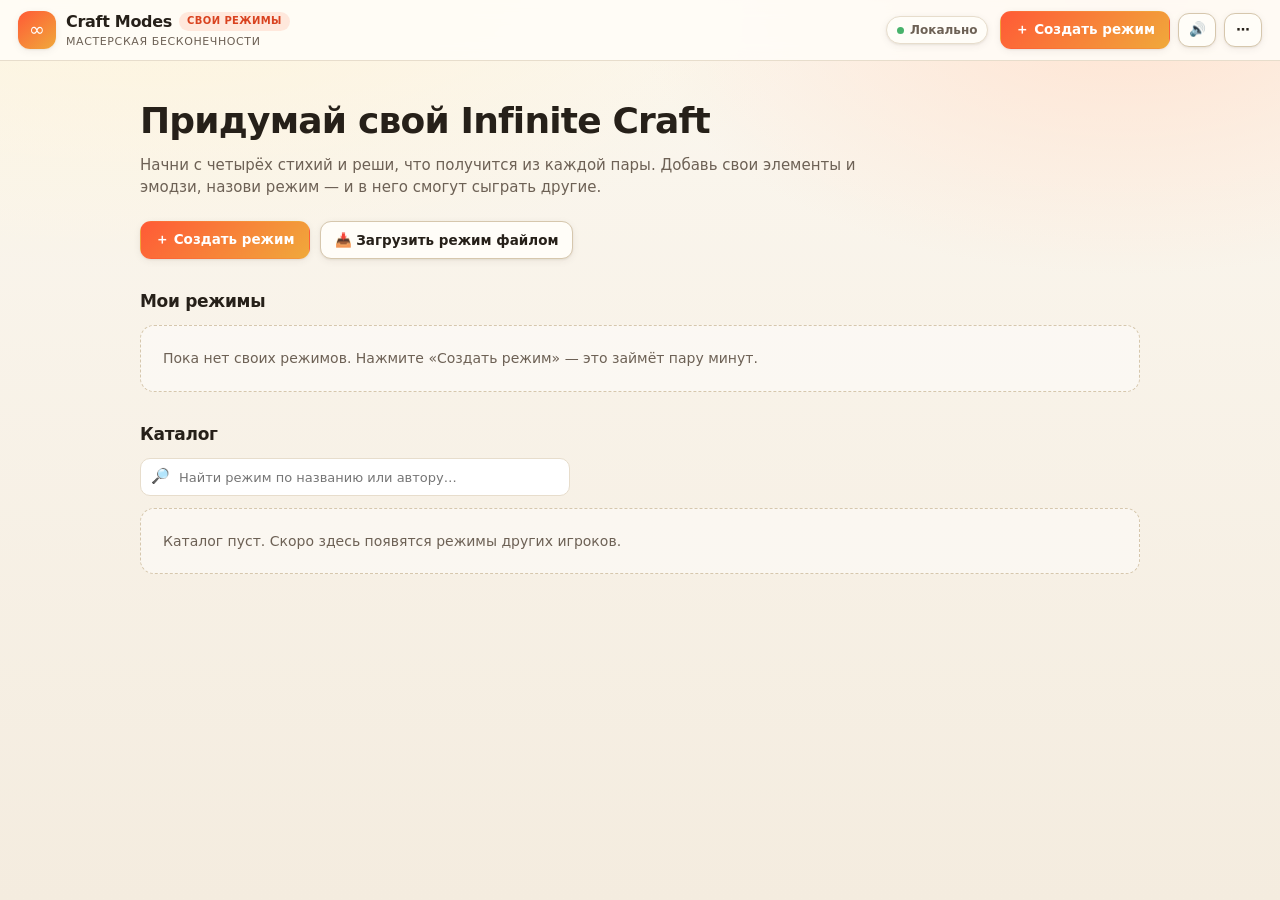
<file: index.html>
﻿<!DOCTYPE html>
<html lang="ru">
<head>
  <meta charset="utf-8">
  <meta name="viewport" content="width=device-width, initial-scale=1, viewport-fit=cover">
  <meta name="description" content="Craft Modes — создавайте собственные режимы Infinite Craft и играйте в режимы других игроков.">
  <title>Craft Modes — свои режимы Infinite Craft</title>
  <link rel="icon" href="data:image/svg+xml,<svg xmlns='http://www.w3.org/2000/svg' viewBox='0 0 100 100'><text y='.9em' font-size='90'>🧩</text></svg>">
  <link rel="stylesheet" href="style.css?v=7">
</head>
<body>

  <header class="topbar">
    <a class="brand" href="#/" id="brandLink">
      <span class="brand-logo" aria-hidden="true">∞</span>
      <span class="brand-text">
        <h1>Craft Modes <span class="mode-label" id="modeBadge">свои режимы</span></h1>
        <p id="brandSubtitle">мастерская бесконечности</p>
      </span>
    </a>

    <div class="stats" id="topStats" aria-label="Статистика режима" hidden>
      <div class="stat" title="Всего элементов в режиме">
        <span aria-hidden="true">🧪</span>
        <b id="statElements">4</b>
        <small>элементов</small>
      </div>
      <div class="stat" title="Правил крафта">
        <span aria-hidden="true">🔗</span>
        <b id="statRules">0</b>
        <small>правил</small>
      </div>
    </div>

    <span class="spacer"></span>

    <button class="save-pill" id="savePill" type="button" title="Сохранить сейчас">
      <span class="save-dot" id="saveDot"></span>
      <span id="saveText">Локально</span>
    </button>

    <div class="actions">
      <button class="btn" id="btnLobby" type="button" hidden>← <span class="btn-label">Все режимы</span></button>
      <button class="btn btn--primary" id="btnRecipes" type="button" title="Рецепты режима" hidden>
        <span aria-hidden="true">📖</span><span class="btn-label">Рецепты</span>
      </button>
      <button class="btn btn--primary" id="btnCreate" type="button">＋ Создать режим</button>
      <button class="btn btn--icon sound-btn" id="btnSound" type="button" title="Звуки включены" aria-label="Выключить звуки">🔊</button>
      <button class="btn btn--icon" id="btnMenu" type="button" aria-haspopup="menu" aria-expanded="false" aria-controls="menu" title="Меню" aria-label="Меню">⋯</button>
    </div>
  </header>

  <!-- ================= главная ================= -->
  <main class="screen" id="screenLobby">
    <div class="lobby">
      <div class="hero">
        <h1>Придумай свой Infinite Craft</h1>
        <p>
          Начни с четырёх стихий и реши, что получится из каждой пары. Добавь свои элементы и эмодзи,
          назови режим — и в него смогут сыграть другие.
        </p>
      </div>

      <div class="lobby-actions">
        <button class="btn btn--primary" id="btnCreate2" type="button">＋ Создать режим</button>
        <button class="btn" id="btnImport" type="button">📥 Загрузить режим файлом</button>
        <input type="file" id="fileInput" accept="application/json,.json" hidden>
      </div>

      <h2 class="section-title">Мои режимы <small id="myCount"></small></h2>
      <div class="mode-grid" id="myModes"></div>
      <div class="empty-note" id="myEmpty" hidden>Пока нет своих режимов. Нажмите «Создать режим» — это займёт пару минут.</div>

      <h2 class="section-title" style="margin-top: 30px">Каталог <small id="catalogCount"></small></h2>
      <label class="search catalog-search">
        <span aria-hidden="true">🔎</span>
        <input id="catalogSearch" type="search" placeholder="Найти режим по названию или автору…" autocomplete="off" spellcheck="false">
      </label>
      <div class="mode-grid" id="catalogModes"></div>
      <div class="empty-note" id="catalogEmpty" hidden>Каталог пуст. Скоро здесь появятся режимы других игроков.</div>
    </div>
  </main>

  <!-- ================= редактор режима ================= -->
  <main class="screen workspace" id="screenEditor" hidden>
    <section class="board-column">
      <div class="board-toolbar">
        <p class="board-tip"><span aria-hidden="true">🖱️</span> Перетащите элемент на другой — или выберите два по очереди</p>
        <div class="board-tools">
          <span class="board-counter" id="editorBoardCount">4 на столе</span>
          <button class="btn btn--tiny" id="btnClearEditor" type="button">🧹 Очистить</button>
        </div>
      </div>
      <div class="board" id="editorBoard">
        <div class="board-empty" id="editorEmpty">
          <div class="board-empty-art" aria-hidden="true">✦</div>
          <p>Стол пуст</p>
          <span>Перетащите элемент из панели или нажмите на него</span>
        </div>
      </div>
    </section>

    <aside class="panel" aria-label="Элементы режима">
      <div class="panel-head">
        <span>Элементы</span>
        <span class="panel-count" id="editorCount">4</span>
      </div>
      <label class="search">
        <span aria-hidden="true">🔎</span>
        <input id="editorSearch" type="search" placeholder="Найти элемент…" autocomplete="off" spellcheck="false">
      </label>
      <div class="elements-list" id="editorList"></div>
      <p class="panel-hint">Клик — на стол. Соедините два элемента, чтобы получить результат. Alt+соединение — изменить правило.<br>Верните фишку сюда — она уберётся.</p>
    </aside>
  </main>

  <!-- ================= игра ================= -->
  <main class="screen workspace" id="screenPlay" hidden>
    <section class="board-column">
      <div class="board-toolbar">
        <p class="board-tip"><span aria-hidden="true">🖱️</span> Перетащите элемент на другой — или выберите два по очереди</p>
        <div class="board-tools">
          <span class="board-counter"><b id="playFound">0</b> / <span id="playTotal">0</span> открыто</span>
          <span class="board-counter" id="playBoardCount">4 на столе</span>
          <button class="btn btn--tiny" id="btnClearPlay" type="button">🧹 Очистить</button>
        </div>
      </div>
      <div class="board" id="playBoard">
        <div class="board-empty" id="playEmpty">
          <div class="board-empty-art" aria-hidden="true">✦</div>
          <p>Стол пуст</p>
          <span>Перетащите элемент из панели или нажмите на него</span>
        </div>
      </div>
    </section>

    <aside class="panel" aria-label="Открытые элементы">
      <div class="panel-head">
        <span>Открыто</span>
        <span class="panel-count" id="playCount">4</span>
      </div>
      <label class="search">
        <span aria-hidden="true">🔎</span>
        <input id="playSearch" type="search" placeholder="Найти элемент…" autocomplete="off" spellcheck="false">
      </label>
      <div class="elements-list" id="playList"></div>
      <p class="panel-hint">Клик — на стол. Тяните элемент на стол или на другой элемент.<br>Верните фишку сюда — она уберётся.</p>
    </aside>
  </main>

  <!-- ================= книга рецептов режима ================= -->
  <dialog class="modal modal--recipes" id="recipesDialog" aria-labelledby="recipesTitle">
    <div class="modal-head">
      <div>
        <h3 id="recipesTitle">Рецепты режима</h3>
        <p id="recipesSubtitle">Все правила, которые уже созданы</p>
      </div>
      <button class="modal-close" type="button" data-close aria-label="Закрыть">✕</button>
    </div>
    <div class="modal-body">
      <label class="search search--modal">
        <span aria-hidden="true">🔎</span>
        <input id="recipesSearch" type="search" placeholder="Найти рецепт по элементу…" autocomplete="off" spellcheck="false">
      </label>
      <div class="recipe-list" id="recipesList"></div>
      <p class="recipe-count" id="recipesCount"></p>
    </div>
  </dialog>

  <!-- ================= окно крафта ================= -->
  <dialog class="modal" id="craftDialog" aria-labelledby="craftTitle">
    <div class="modal-head">
      <div>
        <h3 id="craftTitle">Такого элемента ещё нет</h3>
        <p id="craftSubtitle">Выберите готовый элемент или придумайте новый</p>
      </div>
      <button class="modal-close" type="button" data-close aria-label="Закрыть">✕</button>
    </div>
    <div class="modal-body">
      <div class="pair" id="craftPair"></div>

      <div class="tabs" role="tablist">
        <button class="tab is-active" type="button" role="tab" data-tab="existing">Из существующих</button>
        <button class="tab" type="button" role="tab" data-tab="new">Придумать новый</button>
      </div>

      <div class="field" id="craftExistingPane">
        <label class="search">
          <span aria-hidden="true">🔎</span>
          <input id="craftSearch" type="search" placeholder="Поиск по элементам режима…" autocomplete="off" spellcheck="false">
        </label>
        <div class="chip-list" id="craftExisting"></div>
      </div>

      <div id="craftNewPane" hidden>
        <div class="field">
          <span>Название элемента</span>
          <input id="craftName" type="text" maxlength="60" placeholder="Например: диван" autocomplete="off" spellcheck="false">
        </div>
        <div class="field-row" style="margin-top: 10px">
          <label class="field field--emoji">
            <span>Эмодзи</span>
            <div class="emoji-input">
              <input id="craftEmoji" type="text" maxlength="16" autocomplete="off">
              <button class="emoji-button" type="button" data-emoji-for="craftEmoji" title="Открыть клавиатуру эмодзи" aria-label="Выбрать эмодзи">😊</button>
            </div>
          </label>
          <div class="field">
            <span>Подсказка</span>
            <div class="hint" id="craftEmojiHint">Эмодзи подберётся сам — его можно заменить.</div>
          </div>
        </div>
      </div>

      <p class="hint" id="craftHint" role="status"></p>

      <div class="mode-actions">
        <button class="btn btn--primary" type="button" id="craftConfirm">✓ Подтвердить</button>
        <button class="btn btn--ghost" type="button" id="craftCancel">Отмена</button>
      </div>
    </div>
  </dialog>

  <!-- ================= публикация / название режима ================= -->
  <dialog class="modal" id="publishDialog" aria-labelledby="publishTitle">
    <div class="modal-head">
      <div>
        <h3 id="publishTitle">Опубликовать режим</h3>
        <p>Дайте режиму имя — по нему его найдут другие игроки</p>
      </div>
      <button class="modal-close" type="button" data-close aria-label="Закрыть">✕</button>
    </div>
    <div class="modal-body">
      <label class="field">
        <span>Название</span>
        <input id="publishName" type="text" maxlength="60" placeholder="Например: Диванная вселенная" autocomplete="off">
      </label>
      <label class="field">
        <span>Описание</span>
        <textarea id="publishDesc" rows="2" maxlength="200" placeholder="Коротко о правилах режима"></textarea>
      </label>
      <label class="field">
        <span>Эмодзи режима</span>
        <div class="emoji-input">
          <input id="publishEmoji" type="text" maxlength="16" autocomplete="off">
          <button class="emoji-button" type="button" data-emoji-for="publishEmoji" title="Открыть клавиатуру эмодзи" aria-label="Выбрать эмодзи режима">😊</button>
        </div>
      </label>
      <label class="field">
        <span>Ваше имя</span>
        <input id="publishAuthor" type="text" maxlength="40" placeholder="Аноним" autocomplete="off">
      </label>
      <div class="mode-preview" id="publishPreview"></div>
      <p class="hint" id="publishHint" role="status"></p>
      <div class="mode-actions">
        <button class="btn btn--primary" type="button" id="publishConfirm">🌐 Опубликовать</button>
        <button class="btn btn--ghost" type="button" id="publishCancel">Отмена</button>
      </div>
    </div>
  </dialog>

  <!-- ================= клавиатура эмодзи ================= -->
  <dialog class="modal modal--emoji" id="emojiDialog" aria-labelledby="emojiTitle">
    <div class="modal-head">
      <div>
        <h3 id="emojiTitle">Выберите эмодзи</h3>
        <p>Поиск по названию или категории</p>
      </div>
      <button class="modal-close" type="button" data-close aria-label="Закрыть">✕</button>
    </div>
    <div class="modal-body">
      <label class="search search--modal">
        <span aria-hidden="true">🔎</span>
        <input id="emojiSearch" type="search" placeholder="Найти эмодзи: кот, огонь, диван…" autocomplete="off" spellcheck="false">
      </label>
      <div class="emoji-tabs" id="emojiTabs"></div>
      <div class="emoji-grid" id="emojiGrid"></div>
    </div>
  </dialog>

  <!-- ================= выбор стартовых элементов ================= -->
  <dialog class="modal" id="baseDialog" aria-labelledby="baseTitle">
    <div class="modal-head">
      <div>
        <h3 id="baseTitle">С чего начнём?</h3>
        <p>Выберите четыре стихии или придумайте свои стартовые элементы</p>
      </div>
      <button class="modal-close" type="button" data-close aria-label="Закрыть">✕</button>
    </div>
    <div class="modal-body">
      <div class="base-choice" id="baseChoice">
        <button class="base-option" type="button" id="baseStandard">
          <span class="base-option-emoji">💧🔥💨🌍</span>
          <span>
            <b>Четыре стихии</b>
            <small>Вода, огонь, ветер и земля — как в классическом Infinite Craft</small>
          </span>
        </button>
        <button class="base-option" type="button" id="baseCustom">
          <span class="base-option-emoji">✨</span>
          <span>
            <b>Свои четыре элемента</b>
            <small>Например: металл, пар, искра и пыль</small>
          </span>
        </button>
      </div>

      <div id="baseCustomPane" hidden>
        <p class="hint">Введите четыре разных элемента. Эмодзи подберётся автоматически.</p>
        <div class="base-fields">
          <label class="field"><span>Первый</span><input id="baseName0" type="text" maxlength="40" placeholder="Например: металл" autocomplete="off"></label>
          <label class="field"><span>Второй</span><input id="baseName1" type="text" maxlength="40" placeholder="Например: пар" autocomplete="off"></label>
          <label class="field"><span>Третий</span><input id="baseName2" type="text" maxlength="40" placeholder="Например: искра" autocomplete="off"></label>
          <label class="field"><span>Четвёртый</span><input id="baseName3" type="text" maxlength="40" placeholder="Например: пыль" autocomplete="off"></label>
        </div>
        <p class="hint" id="baseHint" role="status"></p>
        <div class="mode-actions">
          <button class="btn btn--primary" type="button" id="baseStart">Создать режим</button>
          <button class="btn btn--ghost" type="button" id="baseBack">← Назад</button>
        </div>
      </div>
    </div>
  </dialog>

  <!-- ================= жалоба на режим ================= -->
  <dialog class="modal" id="reportDialog" aria-labelledby="reportTitle">
    <div class="modal-head">
      <div>
        <h3 id="reportTitle">Пожаловаться на режим</h3>
        <p id="reportModeName"></p>
      </div>
      <button class="modal-close" type="button" data-close aria-label="Закрыть">✕</button>
    </div>
    <div class="modal-body">
      <label class="field">
        <span>Причина</span>
        <select id="reportReason">
          <option value="bad_words">Ненормативная лексика</option>
          <option value="spam">Спам или реклама</option>
          <option value="broken">Сломанный режим</option>
          <option value="other">Другое</option>
        </select>
      </label>
      <label class="field">
        <span>Комментарий</span>
        <textarea id="reportComment" rows="3" maxlength="500" placeholder="Что не так с режимом?"></textarea>
      </label>
      <p class="hint" id="reportHint" role="status"></p>
      <div class="mode-actions">
        <button class="btn btn--primary" type="button" id="reportSend">🚩 Отправить жалобу</button>
        <button class="btn btn--ghost" type="button" id="reportCancel">Отмена</button>
      </div>
    </div>
  </dialog>

  <!-- ================= ошибка / подтверждение ================= -->
  <dialog class="modal" id="confirmDialog" aria-labelledby="confirmTitle">
    <div class="modal-head">
      <div>
        <h3 id="confirmTitle">Подтвердить?</h3>
        <p id="confirmText"></p>
      </div>
      <button class="modal-close" type="button" data-close aria-label="Закрыть">✕</button>
    </div>
    <div class="modal-body">
      <div class="mode-actions">
        <button class="btn btn--danger" type="button" id="confirmOk">Подтвердить</button>
        <button class="btn btn--ghost" type="button" id="confirmCancel">Отмена</button>
      </div>
    </div>
  </dialog>

  <div class="menu" id="menu" role="menu" hidden>
    <button type="button" role="menuitem" data-action="save">💾 Сохранить режим</button>
    <button type="button" role="menuitem" data-action="publish">🌐 Опубликовать</button>
    <button type="button" role="menuitem" data-action="recipes">📖 Рецепты режима</button>
    <button type="button" role="menuitem" data-action="report">🚩 Пожаловаться на режим</button>
    <button type="button" role="menuitem" data-action="share">🔗 Ссылка на режим</button>
    <div class="menu-sep"></div>
    <button type="button" role="menuitem" data-action="clear">🧹 Очистить стол</button>
    <button type="button" role="menuitem" data-action="restart" class="danger">↺ Начать заново</button>
    <div class="menu-sep"></div>
    <button type="button" role="menuitem" data-action="import">📥 Загрузить режим файлом</button>
    <button type="button" role="menuitem" data-action="lobby">🏠 Все режимы</button>
  </div>

  <div class="toasts" id="toasts" aria-live="polite"></div>

  <script src="config.js?v=7"></script>
  <script src="filter.js?v=7"></script>
  <script src="storage.js?v=7"></script>
  <script src="emoji.js?v=7"></script>
  <script src="emoji-picker.js?v=7"></script>
  <script src="sound.js?v=7"></script>
  <script src="modes.js?v=7"></script>
  <script src="app.js?v=7"></script>
</body>
</html>
</file>
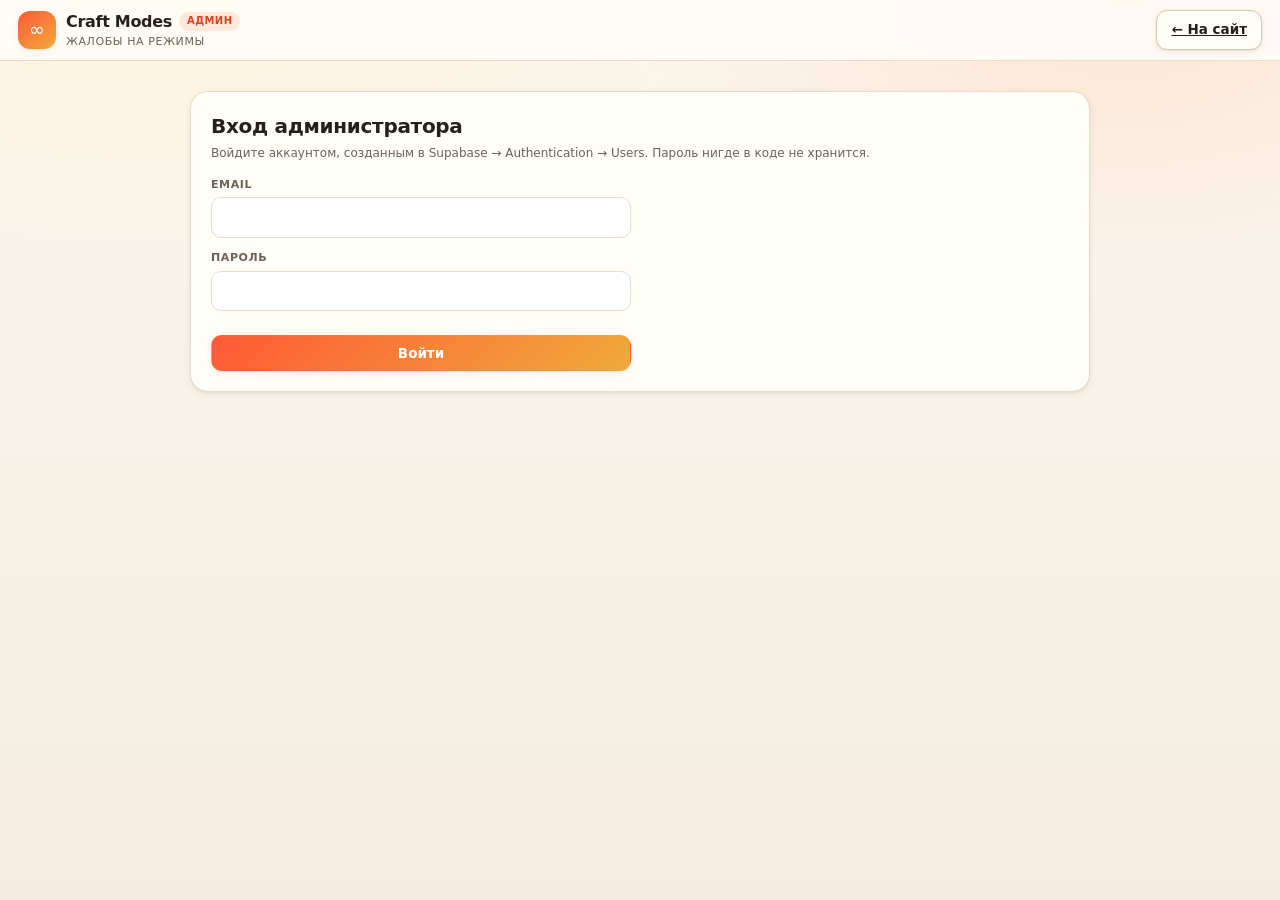
<file: admin.html>
﻿<!DOCTYPE html>
<html lang="ru">
<head>
  <meta charset="utf-8">
  <meta name="viewport" content="width=device-width, initial-scale=1, viewport-fit=cover">
  <meta name="robots" content="noindex,nofollow">
  <title>Craft Modes — жалобы</title>
  <link rel="icon" href="data:image/svg+xml,<svg xmlns='http://www.w3.org/2000/svg' viewBox='0 0 100 100'><text y='.9em' font-size='90'>🚩</text></svg>">
  <link rel="stylesheet" href="style.css?v=4">
  <link rel="stylesheet" href="admin.css?v=4">
</head>
<body>

  <header class="topbar">
    <a class="brand" href="index.html">
      <span class="brand-logo" aria-hidden="true">∞</span>
      <span class="brand-text">
        <h1>Craft Modes <span class="mode-label">админ</span></h1>
        <p>жалобы на режимы</p>
      </span>
    </a>
    <span class="spacer"></span>
    <a class="btn" href="index.html">← На сайт</a>
    <button class="btn" id="logoutBtn" type="button" hidden>Выйти</button>
  </header>

  <main class="admin-layout">
    <section class="admin-card" id="loginPanel">
      <h2>Вход администратора</h2>
      <p class="hint">
        Войдите аккаунтом, созданным в Supabase → Authentication → Users.
        Пароль нигде в коде не хранится.
      </p>
      <form class="admin-form" id="loginForm" autocomplete="on">
        <label class="field">
          <span>Email</span>
          <input id="adminEmail" type="email" autocomplete="username" required>
        </label>
        <label class="field">
          <span>Пароль</span>
          <input id="adminPassword" type="password" autocomplete="current-password" required>
        </label>
        <p class="hint" id="loginHint" role="status"></p>
        <button class="btn btn--primary" type="submit" id="loginBtn">Войти</button>
      </form>
    </section>

    <section class="admin-card" id="reportsPanel" hidden>
      <div class="admin-head">
        <div>
          <h2>Жалобы <span class="panel-count" id="reportsCount">0</span></h2>
          <p class="hint">Новые сверху. Закрытые можно вернуть в работу.</p>
        </div>
        <button class="btn" id="refreshBtn" type="button">↻ Обновить</button>
      </div>
      <div class="report-list" id="reportsList"></div>
      <div class="empty-note" id="reportsEmpty" hidden>Жалоб пока нет.</div>
      <p class="hint" id="reportsHint" role="status"></p>
    </section>
  </main>

  <div class="toasts" id="toasts" aria-live="polite"></div>

  <script src="config.js?v=4"></script>
  <script src="admin.js?v=4"></script>
</body>
</html>
</file>
<file: style.css>
/* =========================================================
   Craft Modes — стили
   ========================================================= */

:root {
  --bg: #fbf7ef;
  --bg-2: #f4ecdf;
  --card: #fffdf8;
  --ink: #262019;
  --ink-soft: #6d6155;
  --line: #e7ddcc;
  --line-strong: #d6c7ad;
  --accent: #ff5a36;
  --accent-2: #f0a93b;
  --accent-deep: #d94320;
  --warn: #cf3f2d;
  --ok: #3f9d64;
  --shadow-sm: 0 1px 2px rgba(58, 40, 20, 0.08), 0 2px 8px rgba(58, 40, 20, 0.06);
  --shadow-md: 0 6px 18px rgba(58, 40, 20, 0.1);
  --shadow-lg: 0 18px 45px rgba(58, 40, 20, 0.18);
  --radius: 14px;
  --font: "Segoe UI", "Inter", system-ui, -apple-system, Roboto, "Helvetica Neue", Arial, sans-serif;
  --emoji: "Segoe UI Emoji", "Apple Color Emoji", "Noto Color Emoji", sans-serif;
}

* { box-sizing: border-box; }

html, body { height: 100%; }

body {
  margin: 0;
  display: flex;
  flex-direction: column;
  min-height: 100dvh;
  font-family: var(--font);
  font-size: 15px;
  line-height: 1.45;
  color: var(--ink);
  background: radial-gradient(1200px 600px at 12% -10%, #fff4d9 0%, transparent 60%),
              radial-gradient(900px 500px at 88% 0%, #ffe3d1 0%, transparent 55%),
              linear-gradient(180deg, var(--bg) 0%, var(--bg-2) 100%);
  -webkit-font-smoothing: antialiased;
}

button { font-family: inherit; }
input { font-family: inherit; }

[hidden] { display: none !important; }

/* ---------- шапка ---------- */

.topbar {
  flex: 0 0 auto;
  display: flex;
  align-items: center;
  gap: 12px;
  padding: 10px 18px;
  background: rgba(255, 253, 248, 0.85);
  border-bottom: 1px solid var(--line);
  backdrop-filter: blur(10px);
}

.topbar .actions {
  display: flex;
  align-items: center;
  gap: 8px;
}

.brand {
  display: flex;
  align-items: center;
  gap: 10px;
  text-decoration: none;
  color: inherit;
}

.brand-logo {
  display: grid;
  place-items: center;
  width: 38px;
  height: 38px;
  border-radius: 12px;
  background: linear-gradient(140deg, var(--accent), var(--accent-2));
  color: #fff;
  font-size: 19px;
  box-shadow: var(--shadow-sm);
}

.brand-text h1 {
  display: flex;
  align-items: center;
  gap: 7px;
  margin: 0;
  font-size: 16px;
  letter-spacing: -0.3px;
}

.brand-text p {
  margin: 1px 0 0;
  font-size: 11px;
  color: var(--ink-soft);
  text-transform: uppercase;
  letter-spacing: 0.6px;
}

.mode-label {
  display: inline-block;
  padding: 2px 8px 3px;
  border-radius: 999px;
  vertical-align: 2px;
  background: rgba(255, 90, 54, 0.12);
  color: var(--accent-deep);
  font-size: 10px;
  font-weight: 800;
  letter-spacing: 0.04em;
  text-transform: uppercase;
  white-space: nowrap;
}

/* ---------- статистика в шапке ---------- */

.stats {
  display: flex;
  align-items: center;
  gap: 8px;
}

.stat {
  display: inline-flex;
  align-items: baseline;
  gap: 5px;
  padding: 6px 11px;
  border: 1px solid var(--line);
  border-radius: 999px;
  background: var(--card);
  box-shadow: var(--shadow-sm);
  font-size: 13px;
  font-weight: 750;
  white-space: nowrap;
}

.stat span { font-family: var(--emoji); font-size: 14px; }
.stat small { font-size: 11px; font-weight: 650; color: var(--ink-soft); }

/* ---------- «сохранено» ---------- */

.save-pill {
  display: inline-flex;
  align-items: center;
  gap: 6px;
  padding: 6px 10px;
  border: 1px solid var(--line);
  border-radius: 999px;
  background: var(--card);
  color: var(--ink-soft);
  font-size: 12px;
  font-weight: 650;
  cursor: pointer;
  white-space: nowrap;
  box-shadow: var(--shadow-sm);
}

.save-dot {
  width: 7px;
  height: 7px;
  border-radius: 999px;
  background: #47b26b;
}

.save-pill[data-state="dirty"] .save-dot { background: #e2a33a; }
.save-pill[data-state="local"] .save-dot { background: #9d9284; }

/* ---------- действия ---------- */

.actions {
  display: flex;
  align-items: center;
  gap: 8px;
}

.btn--icon {
  width: 38px;
  padding: 0;
  font-size: 18px;
  font-weight: 800;
  line-height: 1;
}

.sound-btn { font-family: var(--emoji); font-size: 16px; }

/* ---------- меню ---------- */

.menu {
  position: fixed;
  top: 62px;
  right: 18px;
  z-index: 300;
  min-width: 240px;
  padding: 6px;
  border: 1px solid var(--line-strong);
  border-radius: 14px;
  background: var(--card);
  box-shadow: var(--shadow-lg);
}

.menu[hidden] { display: none; }

.menu button {
  display: flex;
  width: 100%;
  align-items: center;
  gap: 9px;
  padding: 9px 11px;
  border: none;
  border-radius: 9px;
  background: transparent;
  color: var(--ink);
  font-size: 13.5px;
  font-weight: 650;
  text-align: left;
  cursor: pointer;
}

.menu button:hover { background: var(--bg-2); }
.menu button.danger { color: var(--warn); }
.menu-sep { height: 1px; margin: 5px 3px; background: var(--line); }

.spacer { flex: 1; }

/* ---------- кнопки ---------- */

.btn {
  display: inline-flex;
  align-items: center;
  justify-content: center;
  gap: 7px;
  padding: 9px 14px;
  border: 1px solid var(--line-strong);
  border-radius: 11px;
  background: var(--card);
  color: var(--ink);
  font-size: 13.5px;
  font-weight: 650;
  cursor: pointer;
  white-space: nowrap;
  transition: transform 0.12s, box-shadow 0.12s, background 0.12s, border-color 0.12s;
  box-shadow: var(--shadow-sm);
}

.btn:hover { transform: translateY(-1px); box-shadow: var(--shadow-md); }
.btn:active { transform: translateY(0); }
.btn:disabled { opacity: 0.55; cursor: default; transform: none; box-shadow: none; }

.btn--primary {
  border-color: transparent;
  background: linear-gradient(135deg, var(--accent), var(--accent-2));
  color: #fff;
}

.btn--ghost {
  background: transparent;
  border-color: transparent;
  box-shadow: none;
  color: var(--ink-soft);
}
.btn--ghost:hover { background: rgba(0, 0, 0, 0.05); box-shadow: none; }

.btn--danger {
  border-color: transparent;
  background: linear-gradient(135deg, #f2705b, var(--warn));
  color: #fff;
}

.btn--small { padding: 6px 10px; font-size: 12.5px; border-radius: 9px; }

/* ---------- экраны ---------- */

.screen {
  flex: 1 1 auto;
  display: flex;
  flex-direction: column;
  min-height: 0;
}

/* ---------- главная ---------- */

.lobby {
  width: min(1000px, calc(100vw - 32px));
  margin: 0 auto;
  padding: 34px 0 40px;
}

.hero h1 {
  margin: 0 0 8px;
  font-size: clamp(24px, 3.4vw, 36px);
  letter-spacing: -0.8px;
}

.hero p {
  margin: 0 0 22px;
  max-width: 720px;
  color: var(--ink-soft);
  font-size: 15px;
}

.lobby-actions {
  display: flex;
  flex-wrap: wrap;
  gap: 10px;
  margin-bottom: 30px;
}

.section-title {
  display: flex;
  align-items: baseline;
  gap: 10px;
  margin: 0 0 12px;
  font-size: 17px;
  letter-spacing: -0.3px;
}

.section-title small {
  font-size: 12.5px;
  font-weight: 600;
  color: var(--ink-soft);
}

.catalog-search {
  max-width: 430px;
  margin: 0 0 12px;
}

.mode-grid {
  display: grid;
  grid-template-columns: repeat(auto-fill, minmax(270px, 1fr));
  gap: 12px;
}

.mode-card {
  display: flex;
  flex-direction: column;
  gap: 8px;
  min-width: 0;
  padding: 14px 15px 13px;
  border: 1px solid var(--line);
  border-radius: var(--radius);
  background: var(--card);
  box-shadow: var(--shadow-sm);
  text-align: left;
  cursor: pointer;
  transition: transform 0.13s, box-shadow 0.13s, border-color 0.13s;
  overflow: hidden;
}

.mode-card:hover {
  transform: translateY(-2px);
  box-shadow: var(--shadow-md);
  border-color: var(--accent);
}

.mode-card-head {
  display: flex;
  align-items: flex-start;
  gap: 10px;
}

.mode-badge {
  display: grid;
  place-items: center;
  width: 34px;
  height: 34px;
  flex: 0 0 auto;
  border-radius: 10px;
  background: hsl(var(--h, 260) 80% 93%);
  font-family: var(--emoji);
  font-size: 18px;
}

.mode-name {
  font-size: 15px;
  font-weight: 750;
  letter-spacing: -0.2px;
  overflow: hidden;
  text-overflow: ellipsis;
  white-space: nowrap;
}

.mode-author {
  font-size: 12px;
  color: var(--ink-soft);
}

.mode-desc {
  margin: 0;
  font-size: 13px;
  color: var(--ink-soft);
  display: -webkit-box;
  -webkit-line-clamp: 2;
  -webkit-box-orient: vertical;
  overflow: hidden;
  min-height: 1.3em;
}

.mode-foot {
  display: flex;
  align-items: center;
  flex-wrap: wrap;
  gap: 7px 10px;
  margin-top: auto;
  padding-top: 4px;
  font-size: 12px;
  color: var(--ink-soft);
}

.mode-card .mode-foot .btn {
  flex: 0 1 auto;
  min-width: 0;
}

.mode-foot .dot { opacity: 0.5; }

.mode-like {
  margin-left: auto;
  display: inline-flex;
  align-items: center;
  gap: 4px;
  padding: 4px 9px;
  border: 1px solid var(--line);
  border-radius: 999px;
  background: #fff;
  font-size: 12px;
  font-weight: 700;
  color: var(--ink-soft);
  cursor: pointer;
}

.mode-like:hover { border-color: var(--warn); color: var(--warn); }
.mode-like.is-liked { border-color: var(--warn); color: var(--warn); background: #fff1ef; }

.mode-report {
  display: inline-flex;
  align-items: center;
  justify-content: center;
  width: 27px;
  height: 27px;
  border: 1px solid var(--line);
  border-radius: 999px;
  background: #fff;
  font-family: var(--emoji);
  font-size: 13px;
  cursor: pointer;
}

.mode-report:hover { border-color: var(--warn); background: #fff1ef; }

.empty-note {
  padding: 22px;
  border: 1px dashed var(--line-strong);
  border-radius: var(--radius);
  color: var(--ink-soft);
  font-size: 14px;
  background: rgba(255, 255, 255, 0.45);
}

/* ---------- редактор режима и игра ---------- */

.workspace {
  flex: 1 1 auto;
  display: flex;
  flex-direction: row;
  min-height: 0;
  max-height: calc(100dvh - 60px);
  overflow: hidden;
  gap: 14px;
  padding: 12px 14px 14px;
}

.board-column {
  flex: 1 1 auto;
  display: flex;
  flex-direction: column;
  min-width: 0;
  gap: 8px;
}

.board-toolbar {
  flex: 0 0 auto;
  display: flex;
  align-items: center;
  gap: 10px;
  min-height: 34px;
  font-size: 13px;
  color: var(--ink-soft);
}

.mode-pill {
  display: inline-flex;
  align-items: center;
  gap: 7px;
  padding: 5px 11px;
  border: 1px solid var(--line);
  border-radius: 999px;
  background: var(--card);
  font-weight: 700;
  font-size: 12.5px;
  color: var(--ink);
  max-width: 46vw;
}

.mode-pill .name { overflow: hidden; text-overflow: ellipsis; white-space: nowrap; }

.stat-pill {
  display: inline-flex;
  align-items: center;
  gap: 6px;
  padding: 5px 10px;
  border: 1px solid var(--line);
  border-radius: 999px;
  background: rgba(255, 255, 255, 0.7);
  font-size: 12.5px;
  font-weight: 650;
  color: var(--ink-soft);
}

.board-tip {
  flex: 1 1 260px;
  min-width: 0;
  margin: 0;
  font-size: 12.5px;
  color: var(--ink-soft);
  overflow: hidden;
  text-overflow: ellipsis;
  white-space: nowrap;
}

.board-tools {
  display: flex;
  align-items: center;
  gap: 7px;
  margin-left: auto;
  flex-wrap: wrap;
}

.board-counter {
  font-size: 12px;
  color: var(--ink-soft);
  white-space: nowrap;
}

.board {
  position: relative;
  flex: 1 1 auto;
  min-height: 320px;
  border: 1px solid var(--line);
  border-radius: 18px;
  background: var(--card);
  background-image: radial-gradient(rgba(120, 100, 70, 0.13) 1px, transparent 1px);
  background-size: 22px 22px;
  overflow: hidden;
  box-shadow: inset 0 1px 0 #fff, var(--shadow-sm);
  touch-action: none;
}

.board.is-dragging {
  /* Во время переноса фишка может выйти за стол и визуально лечь на панель. */
  overflow: visible;
  z-index: 30;
}

.board.is-drop-target {
  border-color: var(--accent);
  box-shadow: inset 0 0 0 3px rgba(255, 90, 54, 0.12), var(--shadow-md);
}

.panel-drag-ghost {
  position: fixed;
  z-index: 3000;
  display: inline-flex;
  align-items: center;
  gap: 7px;
  max-width: 240px;
  padding: 7px 12px 7px 8px;
  border: 1px solid rgba(0, 0, 0, 0.08);
  border-radius: 999px;
  background: #fff;
  box-shadow: var(--shadow-lg);
  font-size: 14px;
  font-weight: 700;
  color: var(--ink);
  pointer-events: none;
  transform: translate(-30px, -18px);
}

.panel-drag-emoji { font-family: var(--emoji); font-size: 18px; }

body.is-panel-dragging { cursor: grabbing; user-select: none; }
.el-item.is-dragging-from-panel { opacity: 0.45; }

.panel {
  position: relative;
  z-index: 1;
  flex: 0 0 296px;
  display: flex;
  flex-direction: column;
  gap: 8px;
  min-height: 0;
  padding: 12px;
  border: 1px solid var(--line);
  border-radius: 18px;
  background: var(--card);
  box-shadow: var(--shadow-sm);
  transition: border-color 0.13s, box-shadow 0.13s;
}

.panel.is-drop-target {
  border-color: rgba(217, 80, 63, 0.72);
  box-shadow:
    inset 0 0 0 3px rgba(217, 80, 63, 0.1),
    var(--shadow-md);
}

.panel-head {
  display: flex;
  align-items: center;
  gap: 8px;
  font-size: 12px;
  font-weight: 800;
  letter-spacing: 0.6px;
  text-transform: uppercase;
  color: var(--ink-soft);
}

.panel-count {
  margin-left: auto;
  padding: 1px 8px;
  border-radius: 999px;
  background: rgba(255, 90, 54, 0.12);
  color: var(--accent-deep);
  font-size: 11px;
}

.search {
  display: flex;
  align-items: center;
  gap: 7px;
  padding: 7px 10px;
  border: 1px solid var(--line);
  border-radius: 10px;
  background: #fff;
}

.search input {
  flex: 1;
  min-width: 0;
  border: none;
  outline: none;
  background: transparent;
  font-size: 13px;
  color: var(--ink);
}

.elements-list {
  flex: 1 1 auto;
  min-height: 0;
  overflow-y: auto;
  display: flex;
  flex-direction: column;
  gap: 3px;
  padding-right: 2px;
  scrollbar-width: thin;
}

.el-item {
  display: flex;
  align-items: center;
  width: 100%;
  gap: 9px;
  padding: 5px 8px;
  border: 1px solid transparent;
  border-radius: 10px;
  background: transparent;
  font-size: 13px;
  font-weight: 650;
  color: var(--ink);
  text-align: left;
  cursor: grab;
}

.el-item:active { cursor: grabbing; }

.el-item:hover { background: #f7f2e8; border-color: var(--line); }

.el-item .el-emoji {
  display: grid;
  place-items: center;
  width: 26px;
  height: 26px;
  flex: 0 0 auto;
  border-radius: 8px;
  background: hsl(var(--h, 260) 78% 92%);
  font-family: var(--emoji);
  font-size: 15px;
}

.el-item .el-name {
  overflow: hidden;
  text-overflow: ellipsis;
  white-space: nowrap;
}

.el-item .el-mark {
  margin-left: auto;
  color: var(--accent-deep);
  font-weight: 800;
  opacity: 0.6;
}
.el-item:hover .el-mark { opacity: 1; }

.panel-hint {
  margin: 0;
  font-size: 11.5px;
  color: var(--ink-soft);
}

/* ---------- фишки на столе ---------- */

.chip {
  --h: 260;
  position: absolute;
  display: inline-flex;
  align-items: center;
  gap: 7px;
  padding: 7px 12px 7px 8px;
  border: 1px solid rgba(0, 0, 0, 0.07);
  border-radius: 999px;
  background: linear-gradient(180deg, #fff 0%, hsl(var(--h) 70% 96%) 100%);
  box-shadow: var(--shadow-sm);
  font-size: 13px;
  font-weight: 650;
  color: var(--ink);
  cursor: grab;
  user-select: none;
  max-width: 260px;
  transition: box-shadow 0.13s, border-color 0.13s;
  touch-action: none;
}

.chip:hover { box-shadow: var(--shadow-md); }

.chip .chip-emoji {
  display: grid;
  place-items: center;
  width: 24px;
  height: 24px;
  flex: 0 0 auto;
  border-radius: 999px;
  background: hsl(var(--h) 78% 90%);
  font-family: var(--emoji);
  font-size: 14px;
}

.chip .chip-name {
  overflow: hidden;
  text-overflow: ellipsis;
  white-space: nowrap;
}

.chip.is-selected {
  border-color: var(--accent);
  box-shadow: 0 0 0 3px rgba(255, 90, 54, 0.22), var(--shadow-md);
}

.chip.is-dragging { cursor: grabbing; z-index: 999; box-shadow: var(--shadow-lg); }
.chip.is-over { border-color: var(--accent); }
.chip.is-new { animation: chip-pop 0.45s cubic-bezier(0.34, 1.56, 0.64, 1); }

@keyframes chip-pop {
  from { transform: scale(0.6); opacity: 0; }
  to { transform: scale(1); opacity: 1; }
}

.board-empty {
  position: absolute;
  inset: 0;
  display: flex;
  flex-direction: column;
  align-items: center;
  justify-content: center;
  gap: 4px;
  padding: 24px;
  text-align: center;
  color: var(--ink-soft);
  font-size: 14px;
  pointer-events: none;
}

.board-empty-art {
  font-size: 28px;
  line-height: 1;
  color: var(--accent);
  opacity: 0.55;
}

.board-empty p {
  margin: 0;
  font-size: 14px;
  font-weight: 750;
  color: var(--ink);
}

.board-empty span {
  max-width: 300px;
  font-size: 12.5px;
  color: var(--ink-soft);
}

/* ---------- модальные окна ---------- */

.modal {
  width: min(560px, calc(100vw - 28px));
  max-height: min(86dvh, 760px);
  padding: 0;
  border: none;
  border-radius: 20px;
  background: var(--card);
  box-shadow: var(--shadow-lg);
  color: var(--ink);
}

.base-choice {
  display: flex;
  flex-direction: column;
  gap: 9px;
}

.base-option {
  display: flex;
  align-items: center;
  gap: 12px;
  width: 100%;
  padding: 13px 14px;
  border: 1.5px solid var(--line);
  border-radius: 14px;
  background: #fffdf8;
  color: var(--ink);
  text-align: left;
  cursor: pointer;
  transition: border-color 0.13s, background 0.13s;
}

.base-option:hover {
  border-color: var(--accent);
  background: #fff8f2;
}

.base-option-emoji {
  font-family: var(--emoji);
  font-size: 24px;
  line-height: 1;
}

.base-option b {
  display: block;
  font-size: 15px;
}

.base-option small {
  display: block;
  margin-top: 2px;
  color: var(--ink-soft);
  font-size: 12px;
  line-height: 1.35;
}

.base-fields {
  display: grid;
  grid-template-columns: 1fr 1fr;
  gap: 9px;
  margin: 12px 0;
}

.base-fields .field { min-width: 0; }

@media (max-width: 520px) {
  .base-fields { grid-template-columns: 1fr; }
}

.base-option:active { transform: scale(0.995); }

.modal::backdrop { background: rgba(40, 30, 15, 0.42); backdrop-filter: blur(3px); }

.modal[open] { display: flex; flex-direction: column; }

.modal-head {
  display: flex;
  align-items: flex-start;
  gap: 12px;
  padding: 18px 18px 12px;
  border-bottom: 1px solid var(--line);
}

.modal-head h3 { margin: 0 0 3px; font-size: 17px; letter-spacing: -0.3px; }
.modal-head p { margin: 0; font-size: 12.5px; color: var(--ink-soft); }

.modal-close {
  margin-left: auto;
  width: 30px;
  height: 30px;
  flex: 0 0 auto;
  border: 1px solid var(--line);
  border-radius: 9px;
  background: #fff;
  color: var(--ink-soft);
  font-size: 14px;
  cursor: pointer;
}
.modal-close:hover { background: #f3ece0; }

.modal-body {
  padding: 16px 18px 18px;
  overflow-y: auto;
  display: flex;
  flex-direction: column;
  gap: 12px;
}

.field { display: flex; flex-direction: column; gap: 5px; }
.field > span { font-size: 11px; font-weight: 800; letter-spacing: 0.6px; text-transform: uppercase; color: var(--ink-soft); }

.field input,
.field textarea,
.field select {
  padding: 9px 11px;
  border: 1.5px solid var(--line);
  border-radius: 10px;
  background: #fff;
  color: var(--ink);
  font: inherit;
  font-size: 14px;
  outline: none;
  resize: vertical;
}

.field select { resize: none; cursor: pointer; }

.field input:focus,
.field textarea:focus { border-color: var(--accent); box-shadow: 0 0 0 3px rgba(255, 90, 54, 0.16); }

.emoji-input {
  display: flex;
  align-items: stretch;
  gap: 7px;
}

.emoji-input input {
  width: 96px;
  min-width: 0;
  text-align: center;
  font-family: var(--emoji);
  font-size: 19px;
}

.emoji-button {
  flex: 0 0 auto;
  width: 42px;
  border: 1.5px solid var(--line);
  border-radius: 10px;
  background: #fff;
  font-family: var(--emoji);
  font-size: 20px;
  cursor: pointer;
  transition: border-color 0.13s, background 0.13s;
}

.emoji-button:hover { border-color: var(--accent); background: #fff8f2; }

.modal--emoji {
  width: min(620px, calc(100vw - 28px));
}

.emoji-tabs {
  display: flex;
  gap: 5px;
  overflow-x: auto;
  padding-bottom: 3px;
  scrollbar-width: thin;
}

.emoji-tab {
  flex: 0 0 auto;
  padding: 6px 9px;
  border: 1px solid var(--line);
  border-radius: 999px;
  background: var(--card);
  color: var(--ink-soft);
  font-size: 12px;
  font-weight: 650;
  cursor: pointer;
  white-space: nowrap;
}

.emoji-tab:hover { border-color: var(--accent); }
.emoji-tab.is-active { background: #fff0e8; border-color: var(--accent); color: var(--accent-deep); }

.emoji-grid {
  display: grid;
  grid-template-columns: repeat(auto-fill, minmax(44px, 1fr));
  gap: 4px;
  max-height: min(50dvh, 420px);
  overflow-y: auto;
  padding-right: 2px;
  scrollbar-width: thin;
}

.emoji-cell {
  display: grid;
  place-items: center;
  width: 100%;
  aspect-ratio: 1;
  border: 1px solid transparent;
  border-radius: 10px;
  background: transparent;
  font-family: var(--emoji);
  font-size: 24px;
  cursor: pointer;
}

.emoji-cell:hover { background: #f3ece0; border-color: var(--line); }

.field-row { display: flex; gap: 12px; flex-wrap: wrap; }
.field-row .field { flex: 1 1 160px; }
.field-row .field--emoji { flex: 0 0 auto; }

.hint { margin: 0; font-size: 12px; color: var(--ink-soft); }
.hint.is-error { color: var(--warn); }

.pair { display: flex; align-items: center; gap: 8px; flex-wrap: wrap; }
.pair-plus { font-weight: 800; color: var(--ink-soft); }

.mini-chip {
  --h: 260;
  display: inline-flex;
  align-items: center;
  gap: 6px;
  padding: 4px 10px 4px 5px;
  border: 1px solid var(--line);
  border-radius: 999px;
  background: hsl(var(--h) 70% 96%);
  font-size: 13px;
  font-weight: 650;
}

.mini-chip .mini-emoji {
  display: grid;
  place-items: center;
  width: 22px;
  height: 22px;
  border-radius: 999px;
  background: hsl(var(--h) 78% 89%);
  font-family: var(--emoji);
  font-size: 13px;
}

.mini-chip.is-pickable {
  font: inherit;
  font-size: 13px;
  font-weight: 650;
  color: var(--ink);
  cursor: pointer;
  transition: transform 0.12s, border-color 0.12s, box-shadow 0.12s;
}

.mini-chip.is-pickable:hover {
  transform: translateY(-1px);
  border-color: var(--accent);
  box-shadow: var(--shadow-sm);
}

.tabs { display: flex; gap: 6px; padding: 3px; border-radius: 12px; background: #f3ece0; }
.tab {
  flex: 1;
  padding: 7px 10px;
  border: none;
  border-radius: 9px;
  background: transparent;
  font-size: 12.5px;
  font-weight: 700;
  color: var(--ink-soft);
  cursor: pointer;
}
.tab.is-active { background: #fff; color: var(--ink); box-shadow: var(--shadow-sm); }

.mode-preview {
  display: flex;
  align-items: center;
  gap: 10px;
  padding: 10px 12px;
  border: 1px dashed var(--line-strong);
  border-radius: 12px;
  background: rgba(255, 255, 255, 0.6);
  font-size: 13px;
  color: var(--ink-soft);
}

.mode-preview b { color: var(--ink); }

.mode-actions { display: flex; gap: 8px; flex-wrap: wrap; margin-top: 4px; }

.chip-list { display: flex; flex-wrap: wrap; gap: 6px; max-height: 160px; overflow-y: auto; }

.error-box {
  padding: 10px 12px;
  border: 1px solid #f0c9c2;
  border-radius: 10px;
  background: #fff3f1;
  color: #a03a2c;
  font-size: 12.5px;
}

/* ---------- книга рецептов ---------- */

.modal--recipes {
  width: min(680px, calc(100vw - 28px));
}

.recipe-list {
  display: flex;
  flex-direction: column;
  gap: 5px;
  max-height: min(56dvh, 520px);
  overflow-y: auto;
  scrollbar-width: thin;
}

.recipe-row {
  display: flex;
  align-items: center;
  gap: 8px;
  flex-wrap: wrap;
  padding: 8px 10px;
  border: 1px solid var(--line);
  border-radius: 10px;
  background: #fffdf8;
}

.recipe-pair {
  display: flex;
  align-items: center;
  gap: 6px;
  flex-wrap: wrap;
  min-width: 0;
}

.recipe-arrow {
  font-weight: 800;
  color: var(--ink-soft);
}

.recipe-badge {
  margin-left: auto;
  padding: 2px 8px;
  border-radius: 999px;
  background: #f0ece4;
  color: var(--ink-soft);
  font-size: 10px;
  font-weight: 800;
  letter-spacing: 0.03em;
  text-transform: uppercase;
  white-space: nowrap;
}

.recipe-badge.is-open { background: #e6f6ec; color: #237a46; }
.recipe-badge.is-available { background: #fff0e8; color: var(--accent-deep); }
.recipe-badge.is-locked { background: #f0ece4; color: #9b8f80; }
.recipe-badge.is-editor { background: #fff3d9; color: #9a6a12; }

.recipe-count {
  margin: 0;
  text-align: center;
  font-size: 12px;
  color: var(--ink-soft);
}

.recipe-empty {
  display: flex;
  flex-direction: column;
  align-items: center;
  gap: 2px;
  padding: 18px;
  border: 1px dashed var(--line-strong);
  border-radius: 12px;
  text-align: center;
  color: var(--ink-soft);
  font-size: 13px;
}

.recipe-empty b { color: var(--ink); }
.recipe-empty span { font-size: 12px; }

/* ---------- тосты ---------- */

.toasts {
  position: fixed;
  left: 50%;
  bottom: 18px;
  transform: translateX(-50%);
  display: flex;
  flex-direction: column;
  gap: 8px;
  z-index: 400;
  pointer-events: none;
}

.toast {
  display: flex;
  align-items: center;
  gap: 9px;
  padding: 10px 15px;
  border-radius: 12px;
  background: rgba(38, 32, 25, 0.94);
  color: #fff;
  font-size: 13px;
  box-shadow: var(--shadow-lg);
  animation: toast-in 0.2s ease-out;
}

@keyframes toast-in {
  from { transform: translateY(8px); opacity: 0; }
  to { transform: translateY(0); opacity: 1; }
}

/* ---------- мобильная версия ---------- */

@media (max-width: 820px) {
  body[data-screen="editor"],
  body[data-screen="play"] {
    height: 100dvh;
    overflow: hidden;
  }

  .topbar {
    flex-wrap: wrap;
    gap: 6px;
    padding: 7px 10px;
  }
  .topbar .brand {
    width: 100%;
    display: flex;
    align-items: center;
    gap: 8px;
  }
  .topbar .brand-text { flex: 1; }
  .topbar .brand-text p,
  .topbar .brand-text .mode-label { display: none; }
  body[data-screen="editor"] .topbar .brand-text p,
  body[data-screen="play"] .topbar .brand-text p {
    display: block;
    max-width: 64vw;
    overflow: hidden;
    text-overflow: ellipsis;
    white-space: nowrap;
    font-size: 10px;
    line-height: 1.2;
    letter-spacing: 0.08em;
    text-transform: uppercase;
  }

  /* На игровых экранах статистика уже есть в тулбаре — не тратим высоту. */
  body[data-screen="editor"] .topbar .stats,
  body[data-screen="play"] .topbar .stats { display: none; }
  .topbar .save-pill { order: 2; margin-left: auto; }
  .topbar .actions { order: 2; flex: 1 1 auto; justify-content: flex-end; gap: 6px; }
  .topbar #btnLobby,
  .topbar #btnCreate,
  .topbar #btnSound,
  .topbar #btnMenu { flex: 0 1 auto; }
  .topbar #btnSound { width: 38px; }

  .workspace {
    flex: 1 1 auto;
    flex-direction: column;
    min-height: 0;
    max-height: none;
    overflow: hidden;
    padding: 8px 10px 10px;
    gap: 8px;
  }
  .board-column {
    flex: 1 1 auto;
    min-height: 0;
  }
  .board {
    flex: 1 1 auto;
    min-height: 0;
  }

  /* Панель внизу: компактная, но с крупными элементами. */
  .panel {
    flex: 0 0 32dvh;
    min-height: 190px;
    max-height: 32dvh;
    order: 2;
    padding: 10px;
  }
  .panel-head { font-size: 12px; }
  .panel-count { font-size: 12px; padding: 2px 8px; }
  .panel-hint { display: none; }
  .search { padding: 8px 10px; }
  .search input { font-size: 15px; }
  .elements-list {
    flex-direction: row;
    flex-wrap: wrap;
    align-content: flex-start;
    gap: 6px;
    touch-action: pan-y;
    overscroll-behavior: contain;
  }
  .el-item {
    flex: 0 0 auto;
    width: auto;
    max-width: 48%;
    min-height: 44px;
    padding: 7px 12px 7px 7px;
    border: 1px solid var(--line);
    border-radius: 999px;
    background: #fffdf8;
    font-size: 14px;
  }
  .el-item .el-emoji {
    width: 30px;
    height: 30px;
    font-size: 17px;
  }
  .el-item .el-name { max-width: 118px; }
  .el-item .el-mark { display: none; }

  .chip {
    gap: 8px;
    padding: 9px 14px 9px 9px;
    font-size: 16px;
    max-width: 82vw;
    min-height: 44px;
  }
  .chip .chip-emoji {
    width: 28px;
    height: 28px;
    font-size: 16px;
  }
  .board-toolbar {
    min-height: 38px;
    font-size: 14px;
    gap: 6px;
    flex-wrap: wrap;
  }
  .mode-pill {
    max-width: 62vw;
    padding: 7px 12px;
    font-size: 14px;
  }
  .stat-pill { padding: 6px 10px; font-size: 13px; }
  .board-tools {
    width: 100%;
    justify-content: flex-end;
    gap: 6px;
  }
  .board-tools .btn {
    min-height: 40px;
    padding: 8px 12px;
    font-size: 13px;
  }
  .board-tip { display: none; }

  .menu { top: auto; bottom: 12px; left: 10px; right: 10px; min-width: 0; }
  .btn-label { display: none; }
  .brand-text span { display: none; }
}

@media (max-width: 520px) {
  .topbar {
    gap: 5px;
    padding: 6px 8px;
  }
  .brand-logo {
    width: 34px;
    height: 34px;
    font-size: 22px;
  }
  .brand-text h1 { font-size: 16px; }

  .topbar .actions {
    gap: 5px;
    width: auto;
    flex: 1 1 auto;
  }
  .topbar #btnSound,
  .topbar #btnMenu { width: 36px; height: 36px; }
  .topbar .save-pill { font-size: 12px; padding: 6px 9px; }

  .workspace {
    padding: 6px 8px 8px;
    gap: 6px;
  }
  .panel {
    flex-basis: 33dvh;
    max-height: 33dvh;
    min-height: 175px;
    padding: 9px;
  }
  .board-toolbar { gap: 5px; }
  .board-tools .btn { min-height: 38px; padding: 7px 10px; font-size: 12px; }
  .mode-pill { max-width: 58vw; font-size: 13px; }
  .stat-pill { font-size: 12px; padding: 5px 8px; }

  .modal {
    width: calc(100vw - 16px);
    max-height: 92dvh;
    border-radius: 16px;
  }
  .modal-body { padding: 14px; }
  .modal-head { padding: 15px 14px 10px; }
  .toasts {
    bottom: max(12px, env(safe-area-inset-bottom));
    width: calc(100vw - 24px);
    align-items: center;
  }
  .toast {
    max-width: 100%;
    font-size: 12px;
    padding: 9px 12px;
  }
  .menu {
    bottom: max(10px, env(safe-area-inset-bottom));
    left: 8px;
    right: 8px;
    padding: 6px;
  }
  .menu button { padding: 10px; font-size: 13px; }
  .emoji-grid { grid-template-columns: repeat(auto-fill, minmax(40px, 1fr)); }
}

@media (pointer: coarse) {
  .btn,
  .chip,
  .mode-like,
  .mode-report,
  .emoji-cell,
  .emoji-button {
    -webkit-tap-highlight-color: transparent;
  }
  .el-item { touch-action: none; }
}
</file>
<file: admin.css>
/* =========================================================
   Админ-страница жалоб
   ========================================================= */

.admin-layout {
  width: min(900px, calc(100vw - 32px));
  margin: 0 auto;
  padding: 30px 0 50px;
  display: flex;
  flex-direction: column;
  gap: 16px;
}

.admin-card {
  padding: 20px;
  border: 1px solid var(--line);
  border-radius: 18px;
  background: var(--card);
  box-shadow: var(--shadow-sm);
}

.admin-card h2 {
  margin: 0 0 4px;
  font-size: 20px;
  letter-spacing: -0.3px;
}

.admin-card h2 .panel-count {
  margin-left: 6px;
  vertical-align: 3px;
}

.admin-form {
  display: flex;
  flex-direction: column;
  gap: 12px;
  max-width: 420px;
  margin-top: 14px;
}

.admin-head {
  display: flex;
  align-items: flex-start;
  gap: 12px;
  flex-wrap: wrap;
  margin-bottom: 14px;
}

.admin-head .btn { margin-left: auto; }

.report-list {
  display: flex;
  flex-direction: column;
  gap: 9px;
}

.report-card {
  padding: 13px 14px;
  border: 1px solid var(--line);
  border-radius: 12px;
  background: #fffdf8;
}

.report-card.is-resolved { opacity: 0.65; }

.report-top {
  display: flex;
  align-items: center;
  gap: 9px;
  flex-wrap: wrap;
}

.report-mode {
  font-size: 15px;
  font-weight: 750;
  letter-spacing: -0.2px;
}

.report-status {
  padding: 2px 8px;
  border-radius: 999px;
  background: #fff3d9;
  color: #9a6a12;
  font-size: 10px;
  font-weight: 800;
  text-transform: uppercase;
}

.report-status.is-resolved { background: #e6f6ec; color: #237a46; }

.report-reason {
  padding: 2px 8px;
  border-radius: 999px;
  background: #eeeaff;
  color: var(--accent-deep);
  font-size: 10px;
  font-weight: 800;
  text-transform: uppercase;
}

.report-date {
  margin-left: auto;
  font-size: 11px;
  color: var(--ink-soft);
}

.report-comment {
  margin: 7px 0;
  font-size: 13px;
  color: var(--ink);
  white-space: pre-wrap;
}

.report-meta {
  display: flex;
  align-items: center;
  gap: 9px;
  flex-wrap: wrap;
  font-size: 11px;
  color: var(--ink-soft);
}

.report-meta .btn { margin-left: auto; }

.report-actions {
  display: flex;
  align-items: center;
  gap: 6px;
  flex-wrap: wrap;
  margin-left: auto;
}

.report-actions .btn { margin-left: 0; }

@media (max-width: 600px) {
  .admin-layout { padding: 16px 0 30px; }
  .admin-card { padding: 15px; }
  .report-date { width: 100%; margin-left: 0; }
}
</file>
